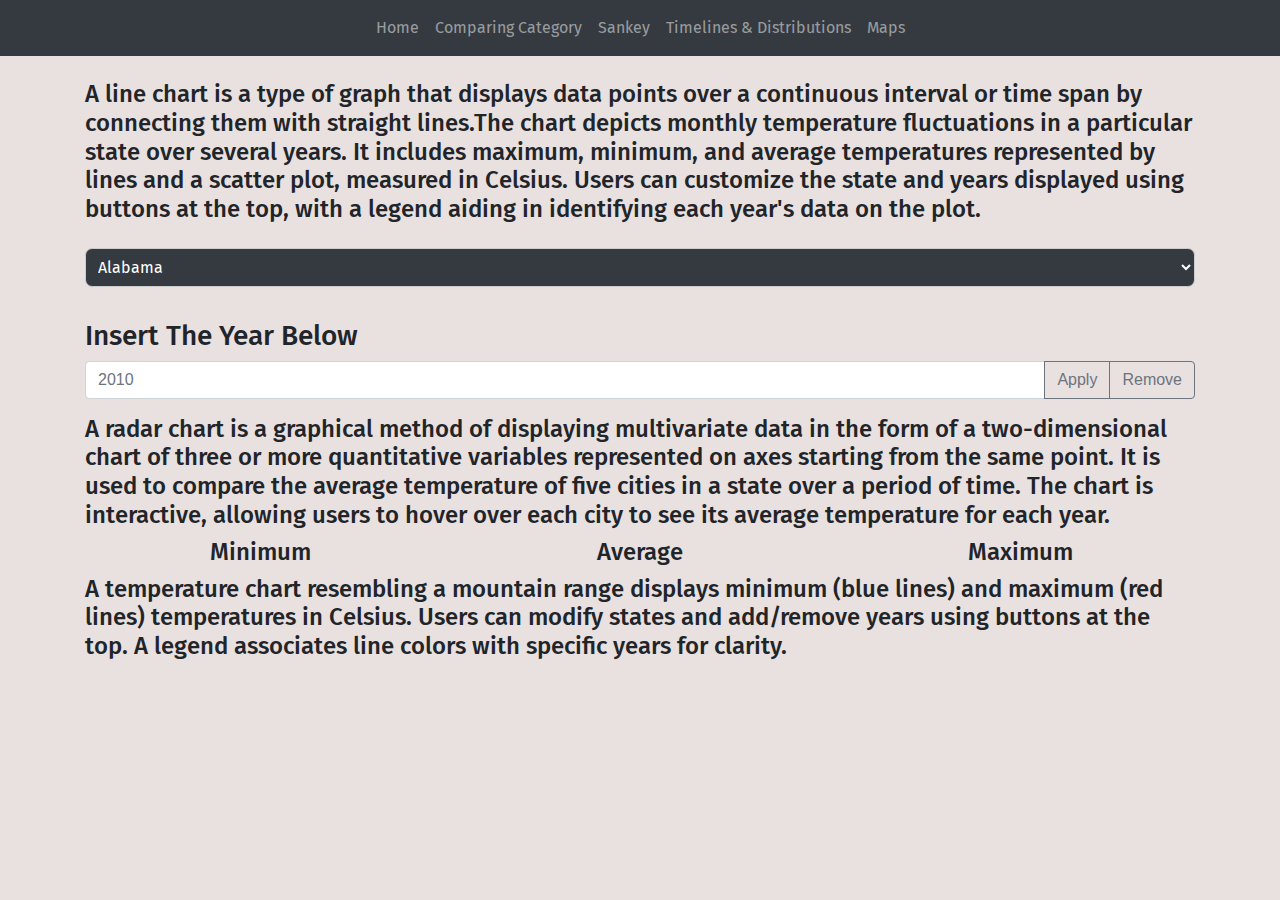
<file: page3.html>
<!DOCTYPE html>
<html lang="en">
<head>
  <meta charset="UTF-8">
  <meta name="viewport" content="width=device-width, initial-scale=1.0">
  <title>Data Visualisation</title>
  <link rel="stylesheet" type="text/css" href="./css/style.css"/>
  <link rel="stylesheet" href="https://maxcdn.bootstrapcdn.com/bootstrap/4.5.2/css/bootstrap.min.css">
</head>

<body style="background-color: #e9e0e0;">
  <nav class="navbar navbar-expand-lg navbar-dark bg-dark">
    <div class="container">
      <button class="navbar-toggler" type="button" data-toggle="collapse" data-target="#navbarNav" aria-controls="navbarNav" aria-expanded="false" aria-label="Toggle navigation">
        <span class="navbar-toggler-icon"></span>
      </button>
      <div class="collapse navbar-collapse" id="navbarNav">
        <ul class="navbar-nav">
          <li class="nav-item">
            <a class="nav-link" href="index.html">Home</a>
          </li>
          <li class="nav-item">
            <a class="nav-link" href="page1.html">Comparing Category</a>
          </li>
          <li class="nav-item">
            <a class="nav-link" href="page2.html">Sankey</a>
          </li>
          <li class="nav-item">
            <a class="nav-link" href="page3.html">Timelines & Distributions</a>
          </li>
          <li class="nav-item">
            <a class="nav-link" href="page4.html">Maps</a>
          </li>
        </ul>
      </div>
    </div>
  </nav>
  
  <script src="https://d3js.org/d3.v7.min.js"></script>
  <script type="module" src="js/line.js"></script>
  <script type="module" src="js/radar.js"></script>
  <script type="module" src="js/ridgeline.js"></script>
  <div class="container mt-4">

    <!-- Line Chart -->
    <p class="h4">
      A line chart is a type of graph that displays data points over a continuous interval or 
      time span by connecting them with straight lines.The chart depicts monthly temperature fluctuations 
      in a particular state over several years. It includes maximum, minimum, and average temperatures represented by lines and a scatter plot,
      measured in Celsius. Users can customize the state and years displayed using buttons at the top, 
      with a legend aiding in identifying each year's data on the plot.
    </p>
    <div id="line1" class="mt-4" >
        <select id="city" class="bg-dark"> 
        </select>
        <p class="h3">Insert The Year Below</p>
        <div class="input-group mb-3">
            <input id="inputField" type="text" class="form-control" placeholder="2010" aria-label="Year" aria-describedby="basic-addon2">
            <div class="input-group-append">
              <button id="applyButton" class="btn btn-outline-secondary" type="button">Apply</button>
              <button id="removeButton" class="btn btn-outline-secondary" type="button">Remove</button>
            </div>
        </div>
    </div>

    <!-- Radar Chart -->
    <p class="h4">
      A radar chart is a graphical method of displaying multivariate data in the form of a 
      two-dimensional chart of three or more quantitative variables represented on axes starting from the same point. 
      It is used to compare the average temperature of five cities in a state over a period of time. 
      The chart is interactive, allowing users to hover over each city to see its average temperature for each year.
    </p>
    <div class="row">
      <div id="chart1" class="col-sm">
        <h4 style="text-align: center;">Minimum</h4>
      </div>
      <div id="chart2" class="col-sm">
        <h4 style="text-align: center;">Average</h4>
      </div>
      <div id="chart3" class="col-sm">
        <h4 style="text-align: center;">Maximum</h4>
      </div>
    </div>

    <!-- Ridgeline Chart -->
    <p class="h4">
      A temperature chart resembling a mountain range displays minimum (blue lines) and maximum (red lines) 
      temperatures in Celsius. Users can modify states and add/remove years using buttons at the top. 
      A legend associates line colors with specific years for clarity.
    </p>
    <div id="ridgeline" class="mt-4"></div>

  </div>
  <script src="https://code.jquery.com/jquery-3.5.1.slim.min.js"></script>
  <script src="https://cdnjs.cloudflare.com/ajax/libs/popper.js/1.11.0/umd/popper.min.js" integrity="sha384-b/U6ypiBEHpOf/4+1nzFpr53nxSS+GLCkfwBdFNTxtclqqenISfwAzpKaMNFNmj4" crossorigin="anonymous"></script>
  <script src="https://maxcdn.bootstrapcdn.com/bootstrap/4.5.2/js/bootstrap.min.js"></script>
</body>
</html>
</file>
<file: css/style.css>
/* Import Google Fonts */
@import url('https://fonts.googleapis.com/css2?family=Roboto+Slab:wght@400;700&family=Fira+Sans:wght@300;400;700&display=swap');

/* Apply fonts to headings and titles */
h1, h2, h3 {
    font-family: 'Roboto Slab', sans-serif;
}

/* Apply fonts to paragraphs and text */
p, input, button, h4 {
    font-family: 'Fira Sans', sans-serif;
    border-radius: 0.45rem;
    margin-bottom: 2rem;
    width: 100%;
    box-sizing: border-box;
    margin-left: auto;
    margin-right: auto;
    display: block;
}

/* styles for select box */
select {
    font-family: 'Fira Sans', sans-serif;
    font-size: 1rem;
    padding: 0.5rem;
    border: 1px solid #ccc;
    color: #ffffff;
    border-radius: 0.45rem;
    margin-bottom: 2rem;
    width: 100%;
    box-sizing: border-box;
    margin-left: auto;
    margin-right: auto;
    display: block;
}

.navbar-nav {
    font-family: 'Fira Sans';
    font-size: 1rem;
    text-align: center;
    margin-left: auto;
    margin-right: auto;
    display: block;
}

/* for id: bar1, city */
#bar1, #heatmap, #tooltip {
    font-family: 'Fira Sans';
    font-size: 1rem;
    padding: 0.5rem;
    margin-bottom: 2rem;
    width: 100%;
    margin-left: auto;
    margin-right: auto;
    display: block;
}

#city {
    font-family: 'Fira Sans';
    font-size: 1rem;
    padding: 0.5rem;
    border: 1px solid #ccc;
    border-radius: 0.45rem;
    margin-bottom: 2rem;
    width: 100%;
    box-sizing: border-box;
    margin-left: auto;
    margin-right: auto;
    display: block;
}

.link {
    fill: none;
    stroke: darkblue;
    stroke-opacity: .2;
}

.node rect {
    cursor: move;
    fill-opacity: .9;
    shape-rendering: crispEdges;
}
  
.node text {
    pointer-events: none;
    text-shadow: 0 1px 0 #fff;
}

/* Legend Position Style */
.legend {
	position:absolute;
	left:20px;
	top:80px;
}

.axis text {
	font: 10px 'Fira Sans';
}

.axis line, .axis path {
	fill: none;
	stroke: #000;
	shape-rendering: crispEdges;
}
</file>
